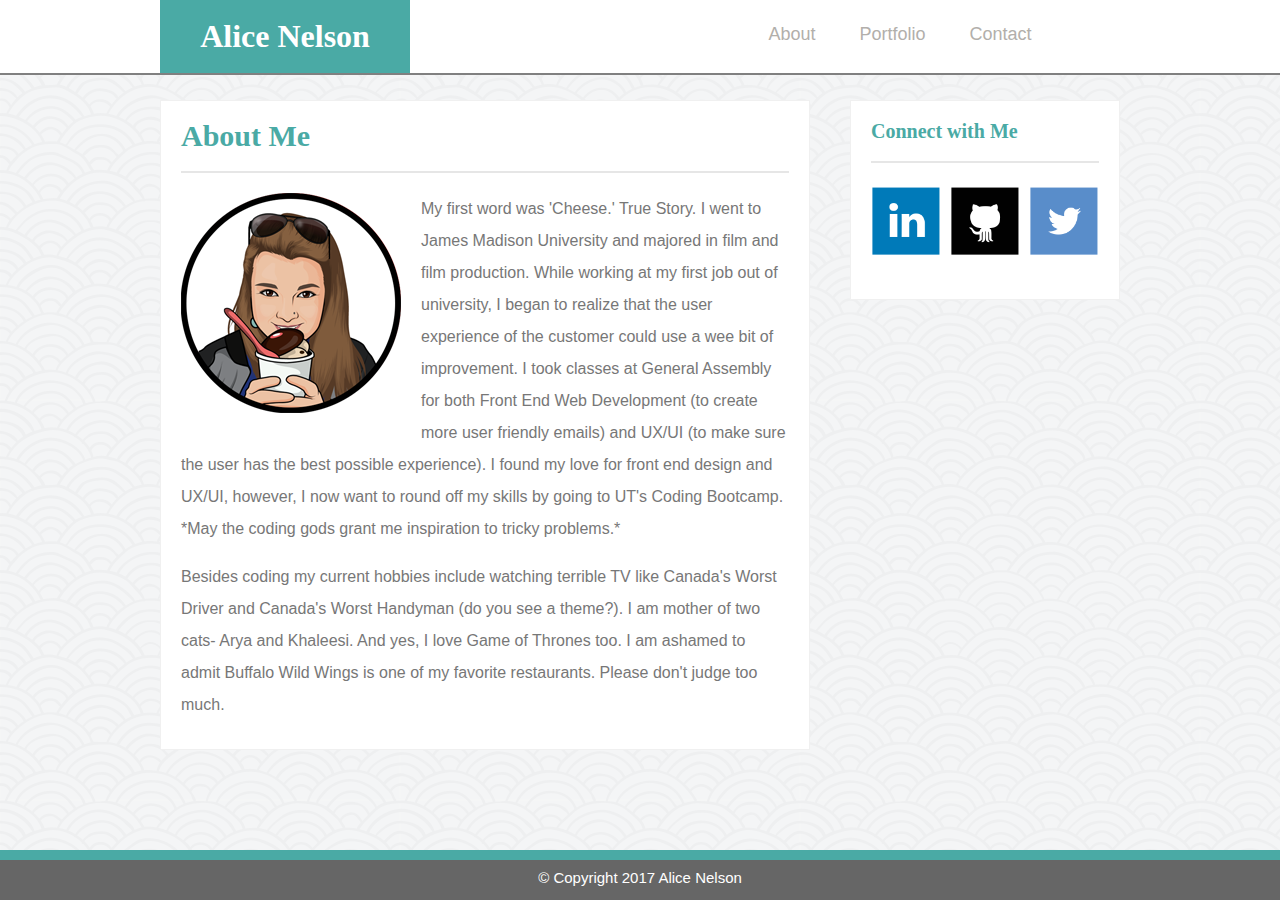
<file: index.html>
<!DOCTYPE html>
<html lang="eng">
    <head>
        <meta charset ="UTF-8">
        <title>Alice B. Nelson's Portfolio</title>
        <link rel="stylesheet" href="assets/css/reset.css">
        <link rel="stylesheet" href="assets/css/style.css">
    </head>
    <body>
        <div class="wrapper">
            <div class="navbar">
                <div class="content">
                    <div class="nameContainer">
                        <div class="name">
                            <h1 class="centerFont">Alice Nelson</h1>
                        </div>
                    </div>
                    <div class="navLinks">
                        <nav>
                            <ul>
                                <li><p><a href="index.html">About</a></p></li>
                                <li><p><a href="portfolio.html">Portfolio</a></p></li>
                                <li><p><a href="contact.html">Contact</a></p></li>
                            </ul>
                        </nav>
                    </div>

                </div>
            </div>
            <div class="mainContainer">
                <div class="content">
                    <div class="aboutMeSection">
                        <div class="aboutMeHeader">
                            <h2>About Me</h2>
                        </div>
                        <div class="aboutMeMain">
                            <img class="image" src="assets/images/alice1.png">
                            <p class="pFormatting">
                                My first word was 'Cheese.' True Story. I went to James Madison University and majored in film and film production. While working at my first job out of university, I began to realize that the user experience of the customer could use a wee bit of improvement. I took classes at General Assembly for both Front End Web Development (to create more user friendly emails) and UX/UI (to make sure the user has the best possible experience). I found my love for front end design and UX/UI, however, I now want to round off my skills by going to UT's Coding Bootcamp. *May the coding gods grant me inspiration to tricky problems.*
                            </p>
                            <br>
                            <p class="pFormatting">
                                Besides coding my current hobbies include watching terrible TV like Canada's Worst Driver and Canada's Worst Handyman (do you see a theme?). I am mother of two cats- Arya and Khaleesi. And yes, I love Game of Thrones too. I am ashamed to admit Buffalo Wild Wings is one of my favorite restaurants. Please don't judge too much. 
                            </p>
                        </div>
                        
                    </div>
                    <div class="connectSection">
                        <div class="connectHeader">
                            <h3>Connect with Me</h3>
                        </div>
                        <div class="logoContainer">
                            <div class="logoFormat">
                                <a href="https://www.linkedin.com/in/alice-nelson-7916a948/"><img class="logoSize" src="assets/images/linkedin.png"></a>
                            </div>
                            <div class="logoFormat">
                                <a href="https://github.com/alicebnelson"><img class="logoSize" src="assets/images/github.png"></a>
                            </div>
                            <div class="logoFormat">
                                <a href="https://twitter.com/abnormalalice"><img class="logoSize" src="assets/images/twitter.png"></a>
                            </div>
                        </div>
                    </div>
                    
                </div>
                
            </div>
            <div class="footer">
                <p class="footerText">
                    &copy; Copyright 2017 Alice Nelson
                </p>
            </div>
        </div>
    </body>
</html>
</file>
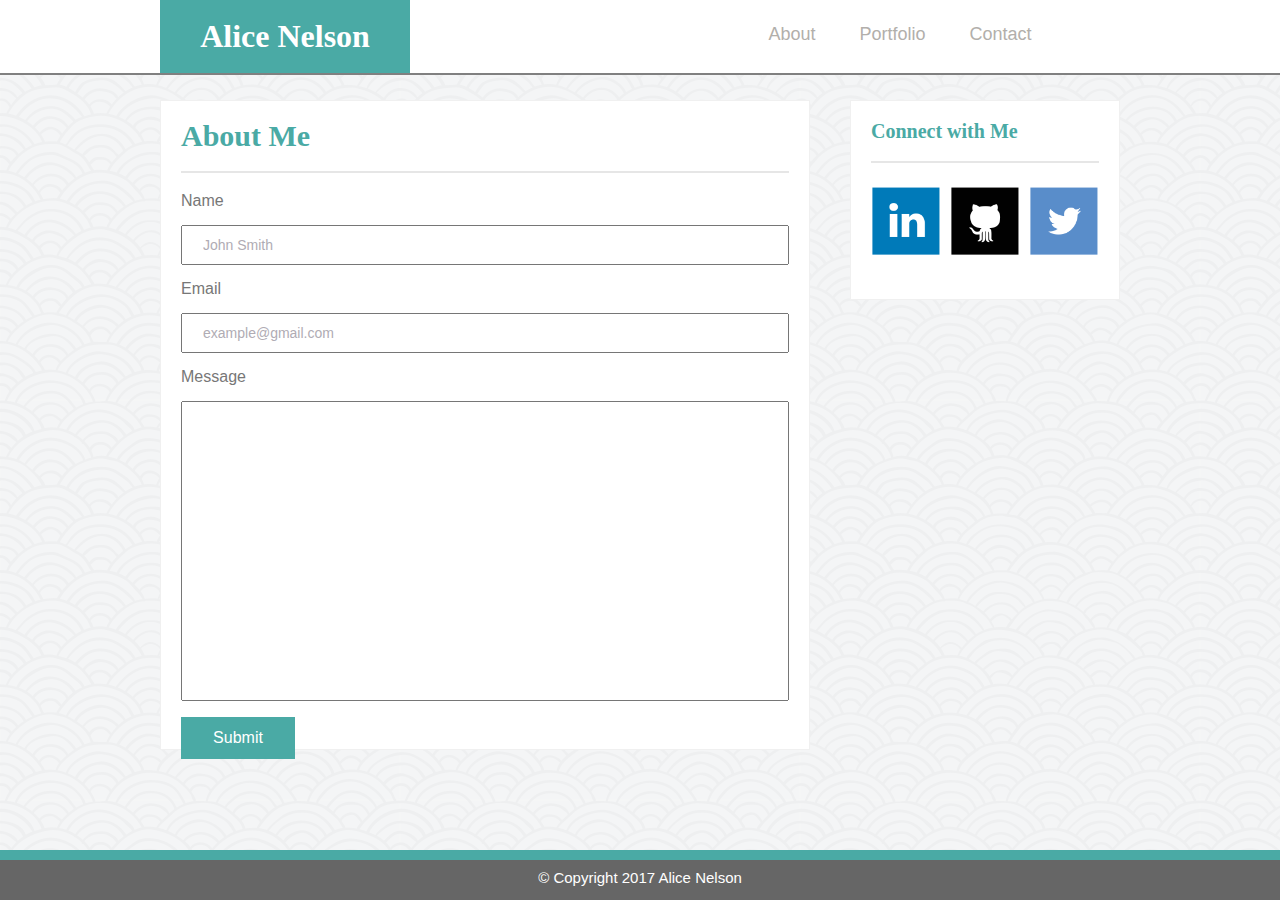
<file: contact.html>
<!DOCTYPE html>
<html lang="eng">
    <head>
        <meta charset ="UTF-8">
        <title>Alice B. Nelson's Portfolio</title>
        <link rel="stylesheet" href="assets/css/reset.css">
        <link rel="stylesheet" href="assets/css/style.css">
    </head>
    <body>
        <div class="wrapper">
            <div class="navbar">
                <div class="content">
                    <div class="nameContainer">
                        <div class="name">
                            <h1 class="centerFont">Alice Nelson</h1>
                        </div>
                    </div>
                    <div class="navLinks">
                        <nav>
                            <ul>
                                <li><p><a href="index.html">About</a></p></li>
                                <li><p><a href="portfolio.html">Portfolio</a></p></li>
                                <li><p><a href="contact.html">Contact</a></p></li>
                            </ul>
                        </nav>
                    </div>

                </div>
            </div>
            <div class="mainContainer">
                <div class="content">
                    <div class="aboutMeSection">
                        <div class="aboutMeHeader">
                            <h2>About Me</h2>
                        </div>
                        <div class="aboutMeMain">
                            <p>Name</p>
                            <br>
                            <input type="text" class="formStyling" name="name" value="John Smith">
                            <br><br>
                            <p>Email</p>
                            <br>
                            <input type="text" class="formStyling" name="email" value="example@gmail.com">
                            <br><br>
                            <p>Message</p>
                            <br>
                            <input type="text" class="messageStyling" name="message">
                            <br>
                            <br>
                            <input type="submit" class="submitBtn" value="Submit">
                        </div>
                        
                    </div>
                    <div class="connectSection">
                        <div class="connectHeader">
                            <h3>Connect with Me</h3>
                        </div>
                        <div class="logoContainer">
                            <div class="logoFormat">
                                <a href="https://www.linkedin.com/in/alice-nelson-7916a948/"><img class="logoSize" src="assets/images/linkedin.png"></a>
                            </div>
                            <div class="logoFormat">
                                <a href="https://github.com/alicebnelson"><img class="logoSize" src="assets/images/github.png"></a>
                            </div>
                            <div class="logoFormat">
                                <a href="https://twitter.com/abnormalalice"><img class="logoSize" src="assets/images/twitter.png"></a>
                            </div>
                        </div>
                    </div>
                    
                </div>
                
            </div>
            <div class="footer">
                <p class="footerText">
                    &copy; Copyright 2017 Alice Nelson
                </p>
            </div>
        </div>
    </body>
</html>
</file>
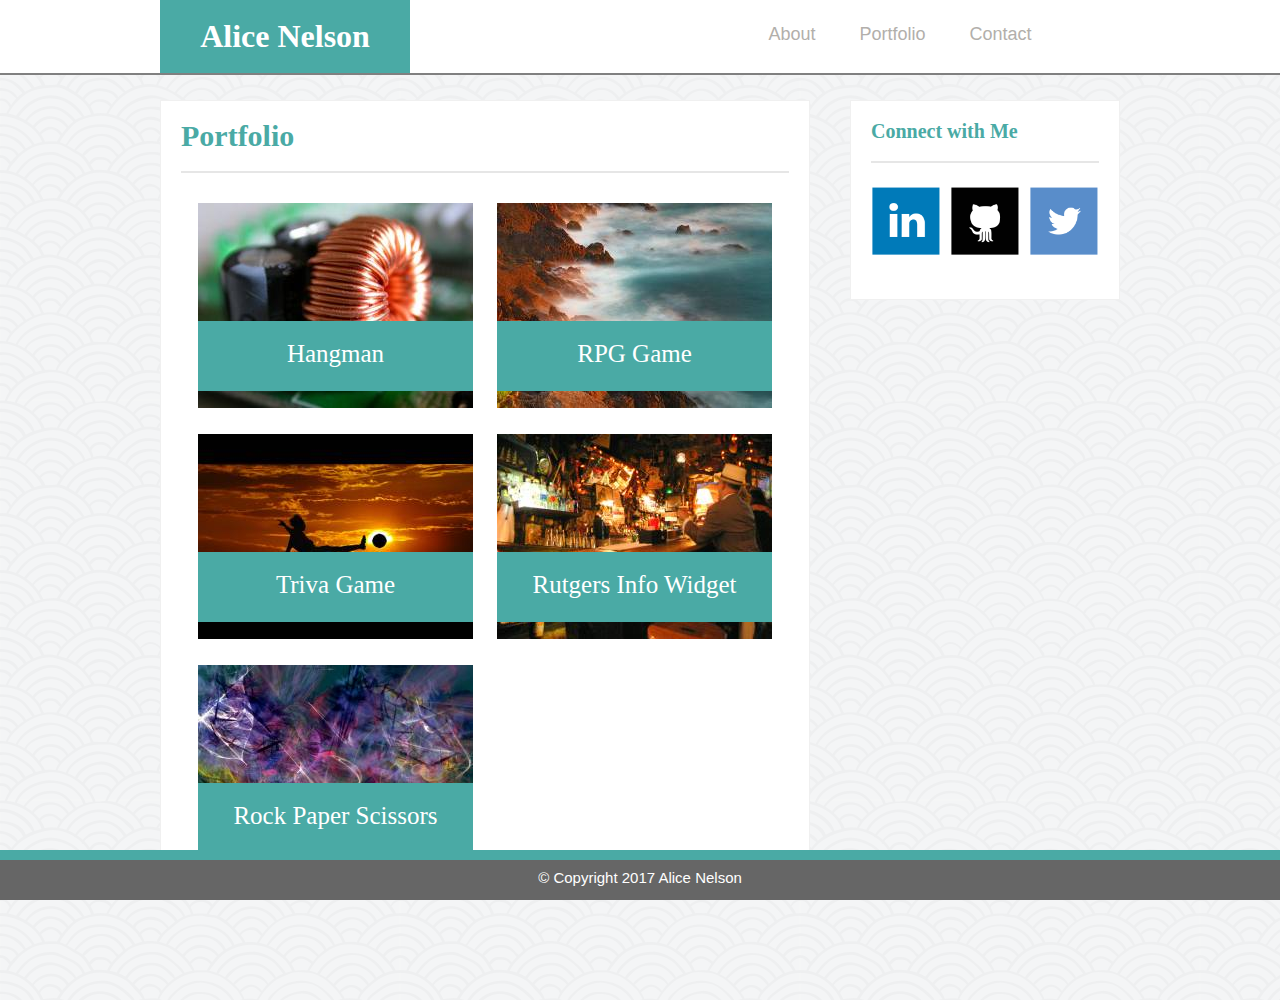
<file: portfolio.html>
<!DOCTYPE html>
<html lang="eng">

<head>
    <meta charset="UTF-8">
    <title>Alice B. Nelson's Portfolio</title>
    <link rel="stylesheet" href="assets/css/reset.css">
    <link rel="stylesheet" href="assets/css/style.css">
</head>

<body>
    <div class="wrapper">
        <div class="navbar">
            <div class="content">
                <div class="nameContainer">
                    <div class="name">
                        <h1 class="centerFont">Alice Nelson</h1>
                    </div>
                </div>
                <div class="navLinks">
                    <nav>
                        <ul>
                            <li>
                                <p><a href="index.html">About</a>
                                </p>
                            </li>
                            <li>
                                <p><a href="portfolio.html">Portfolio</a>
                                </p>
                            </li>
                            <li>
                                <p><a href="contact.html">Contact</a>
                                </p>
                            </li>
                        </ul>
                    </nav>
                </div>

            </div>
        </div>
        <div class="mainContainer">
            <div class="content">
                <div class="aboutMeSection portfolioSection"> <!-- I added the portfolioSection for some extra styling without losing changes to the aboutMeSection-->
                    <div class="aboutMeHeader">
                        <h2>Portfolio</h2>
                    </div>
                    <div class="portfolioContainer1">
                        <div class="portfolio1wrapper">
                            <div class="portfolioImg portfolioSizing">
                                <img src="assets/images/portfolio/img1.jpg">
                                <div class="portfolioText">
                                    <p>Hangman</p>
                                </div>
                            </div>
                        </div>
                        <div class="portfolio1wrapper">
                            <div class="portfolioImg portfolioSizing">
                                <img src="assets/images/portfolio/img2.jpg">
                                <div class="portfolioText">
                                    <p>RPG Game</p>
                                </div>
                            </div>
                        </div>
                    </div>
                    <div class="portfolioContainer1">
                        <div class="portfolio1wrapper">
                            <div class="portfolioImg portfolioSizing">
                                <img src="assets/images/portfolio/img3.jpg">
                                <div class="portfolioText">
                                    <p>Triva Game</p>
                                </div>
                            </div>
                        </div>
                        <div class="portfolio1wrapper">
                            <div class="portfolioImg portfolioSizing">
                                <img src="assets/images/portfolio/img4.jpg">
                                <div class="portfolioText">
                                    <p>Rutgers Info Widget</p>
                                </div>
                            </div>
                        </div>
                    </div>
                    <div class="portfolioContainer1">
                        <div class="portfolio1wrapper">
                            <div class="portfolioImg portfolioSizing">
                                <img src="assets/images/portfolio/img5.jpg">
                                <div class="portfolioText">
                                    <p>Rock Paper Scissors</p>
                                </div>
                            </div>
                        </div>
                        <!-- This code below a placeholder so the divs align-->
                        <div class="portfolio1wrapper">
                            <div class="portfolioImg portfolioSizing displayNone">
                                <img src="assets/images/portfolio/img4.jpg">
                                <div class="portfolioText">
                                    <p>Rutgers Info Widget</p>
                                </div>
                            </div>
                        </div>
                        <!-- This code above a placeholder so the divs align-->
                    </div>
                </div>

                <div class="connectSection">
                    <div class="connectHeader">
                        <h3>Connect with Me</h3>
                    </div>
                    <div class="logoContainer">
                        <div class="logoFormat">
                            <a href="https://www.linkedin.com/in/alice-nelson-7916a948/"><img class="logoSize" src="assets/images/linkedin.png">
                            </a>
                        </div>
                        <div class="logoFormat">
                            <a href="https://github.com/alicebnelson"><img class="logoSize" src="assets/images/github.png">
                            </a>
                        </div>
                        <div class="logoFormat">
                            <a href="https://twitter.com/abnormalalice"><img class="logoSize" src="assets/images/twitter.png">
                            </a>
                        </div>
                    </div>
                </div>
            </div>



        </div>

    </div>
    <div class="footer">
        <p class="footerText">
            &copy; Copyright 2017 Alice Nelson
        </p>
    </div>
    </div>
</body>

</html>
</file>
<file: assets/css/style.css>
*{
  -moz-box-sizing: border-box; /* Firexfox */
  -webkit-box-sizing: border-box; /* Safari/Chrome/iOS/Android */
  box-sizing: border-box; /* IE */ 
}

body {
  background-image: url("../images/seigaiha.png");
  background-repeat:repeat; 
  
   
}

h1, h2, h3 {
    font-family: 'Georgia', 'Times', 'Times New Roman', 'serif';    
    font-weight: 600;
}

h1 {
    font-size: 2em;
}

p {
    font-family: 'Arial', 'Helvetica Neue', 'Helvetica', 'sans-serif';
}



.navbar {
    background-color: white;
    height: 75px;
    position: fixed;
    width: 100%;
    border-bottom: 2px solid grey;
    z-index: 1000;
}

.content{
    width: 960px;
    margin: auto;
    

}



.nameContainer {
    width: 50%;
    text-align: center;
    height: 75px;
    float: left;
    
}

.name {
    background-color: #4aaaa5;
    color: white;
    width: 250px;
    text-align: center;
    height: 75px;
    border-bottom: 2px solid grey;

    
}

.centerFont {
    padding-top: 20px;
}

.navLinks {
    float: right;
    width: 50%;
    text-align: center;
}

.navLinks nav ul li {
  display: inline-block;
  margin: 20px 0 0 40px;
  font-size: 24px;
}

.navLinks nav ul li a{
  color: #b2afab;
  font-size: 18px;
  text-decoration: none;
}

.aboutMeSection{
    width: 650px;
    float: left;
    background-color: white;
    border-style: solid;
    border-width: 0.5px;
    border-color: #f0f0f0;
    margin-top: 100px;
    height: 650px;
    margin-bottom: 100px;
}

.portfolioSection{
    width: 650px;
    float: left;
    background-color: white;
    border-style: solid;
    border-width: 0.5px;
    border-color: #f0f0f0;
    margin-top: 100px;
    height: 800px;
    margin-bottom: 100px;
}

.connectSection {
    float: right;
    background-color: white;
    width: 270px;
    height: 200px;
    margin-top: 100px;
    border-style: solid;
    border-width: 0.5px;
    border-color: #f0f0f0;
    text-align: center;
}



.aboutMeSection h2{
    font-size: 30px;
    color: #4aaaa5;
    
}

.aboutMeHeader {
    margin: 20px;
    padding-bottom: 20px;
    border-bottom: 2px solid #e6e6e6;
    
}

.aboutMeMain {
    margin: 20px;
}

.image {
    float: left;
    padding: 0px 20px 10px 0px;
}

.pFormatting {
    line-height: 200%;
    color: #777777;
}


.connectHeader {
    margin: 20px;
    border-bottom: 2px solid #e6e6e6;
    text-align: left;
}

.connectHeader h3 {
    font-size: 20px;
    padding-bottom: 20px;
    color: #4aaaa5;    
}

.logocontainer{
    margin: auto;
    text-align: center;
}

.logoFormat {
    display: inline-block;
    
}

.logoSize {
    height: 75px;
    width: 75px;
}


.footer {
    background-color: #666666;
    border-top: 10px solid #4aaaa5;
    height: 50px;
    width: 100%;
    position: fixed;
    bottom: 0;

}

.footerText {
    color: white; 
    text-align: center;
    font-size: 15px;
    margin-top: 10px;
}

.portfolioImg {
    position: relative;
    
 
    
}

.portfolioText {
    background-color: #4aaaa5;
    color: white;
    height: 70px;
    text-align: center;
    position: absolute;
    bottom: 20px;
    width: 275px;
    
    
    
}

.portfolioText p{
    font-family: 'Georgia', 'Times', 'Times New Roman', 'serif';  
    font-size: 25px;
    margin-top: 20px;
    
    
}

.portfolioContainer1 {
    width: 100%;
    text-align: center;
    
}

.portfolioSizing {
    width: 50%;
    float: left; 
    
}

.portfolio1wrapper {
    text-align: center;
    margin: 10px;
    display: inline-block;

}

.displayNone {
    opacity: 0;
}

.formStyling {
    width: 100%;
    color: #b0acb4;
    height: 40px;
    padding-left: 20px;
    font-size: 14px;
   
    
}



.messageStyling {
    width: 100%;
    height: 300px;
    color: #b0acb4;
    padding-left: 20px;
    font-size: 14px;
    
}

.textMargin {
    margin-left: 50px;
}

.aboutMeMain p {
    color: #777777;
}

.submitBtn {
    height: 42px;
    width: 114px;
    background-color: #4aaaa5;
    color: white;
    border: none;
    font-size: 16px;
}
</file>
